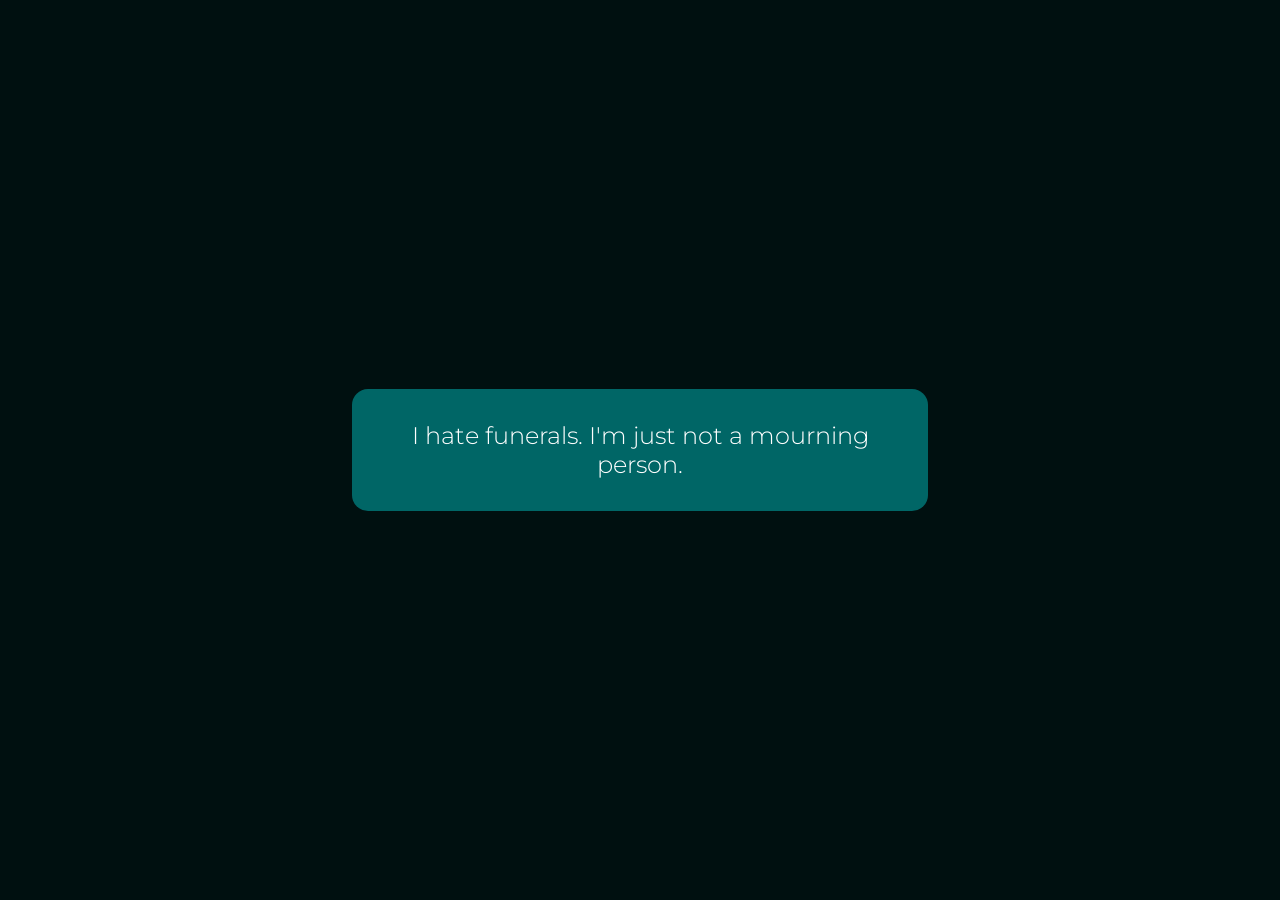
<file: index.html>
<!DOCTYPE html>
<html lang="en">
    <head>
        <meta charset="UTF-8" />
        <meta http-equiv="X-UA-Compatible" content="IE=edge" />
        <meta name="viewport" content="width=device-width, initial-scale=1.0" />
        <meta name="theme-color" content="#006666" />
        <title>attmay Jokes</title>
        <link rel="preconnect" href="https://fonts.gstatic.com" />
        <link href="https://fonts.googleapis.com/css2?family=Montserrat:wght@300;600&&display=swap" rel="stylesheet" />
        <link href="main.css" rel="stylesheet" />
    </head>
    <body>
        <main>
            <div class="message" id="joke-link">
                <div id="quote"></div> 
            </div>
        </main>
        <script src="main.js"></script>
    </body>
</html>
</file>
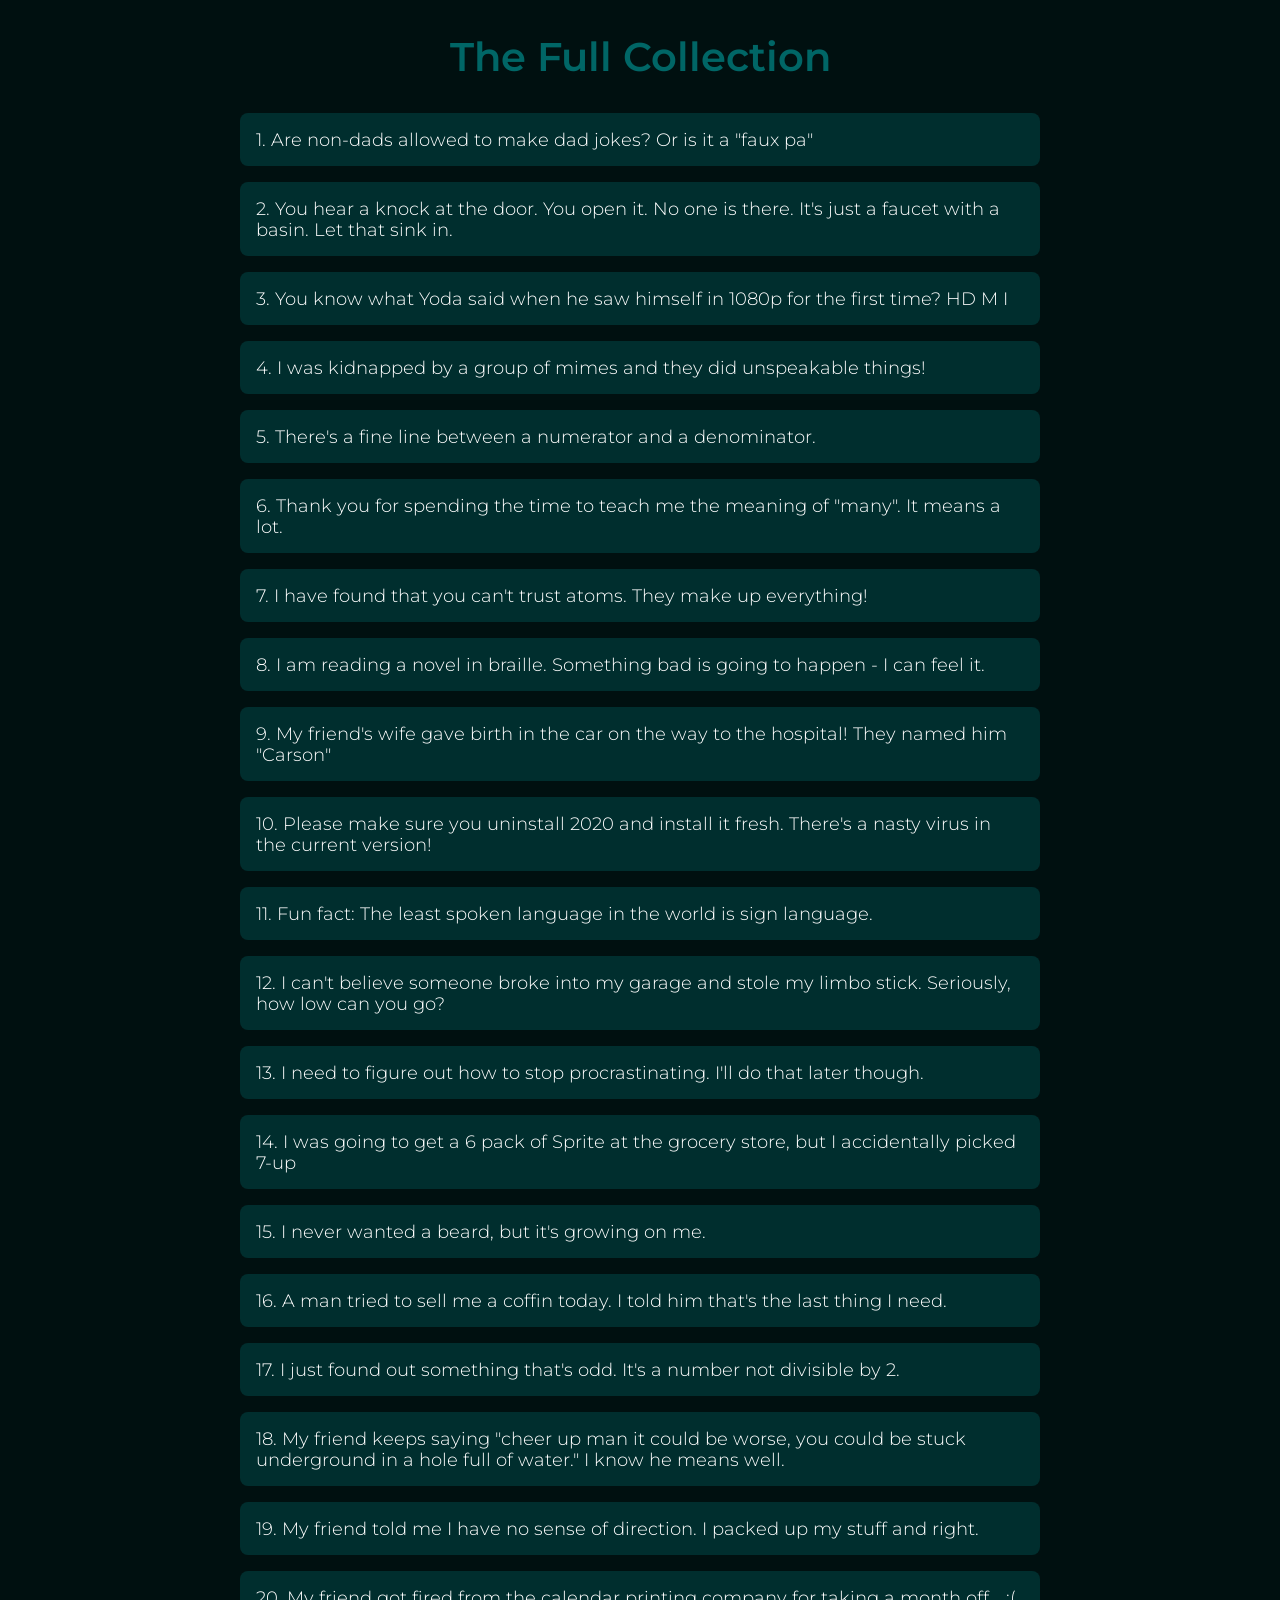
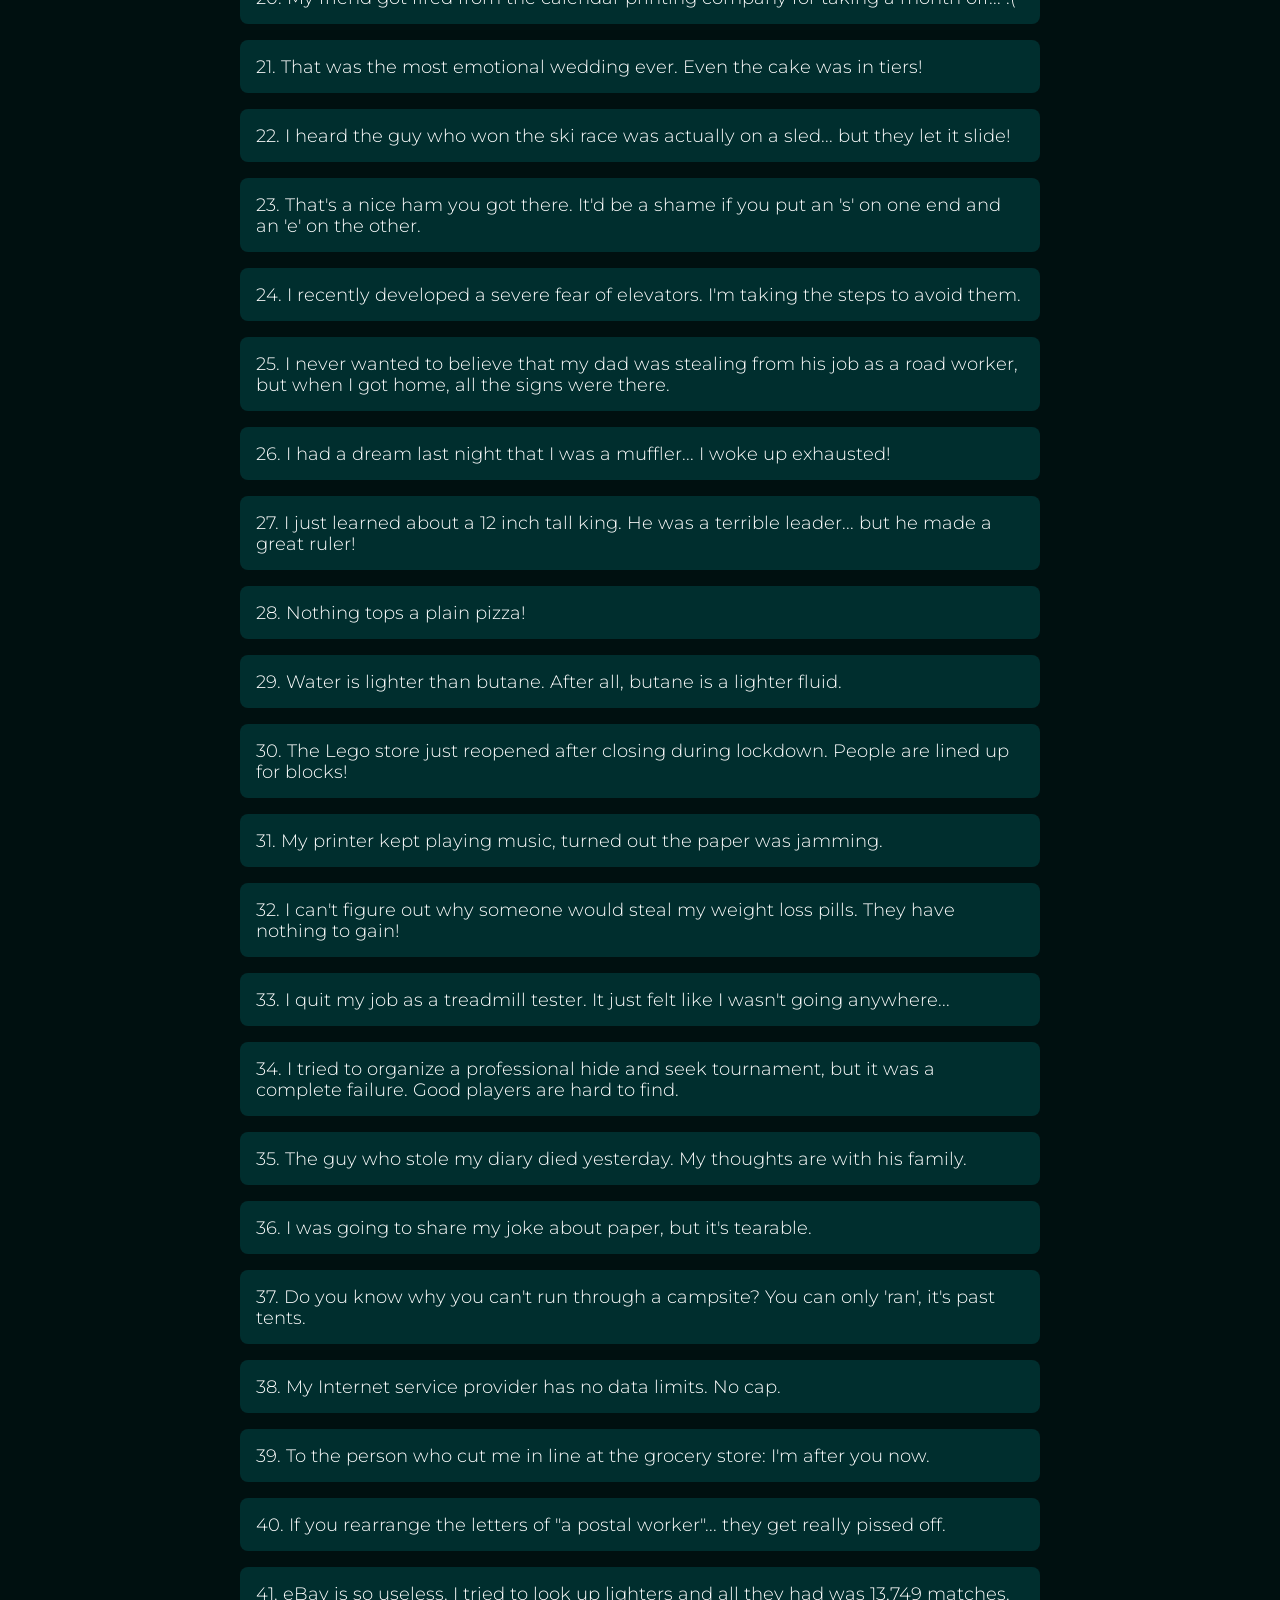
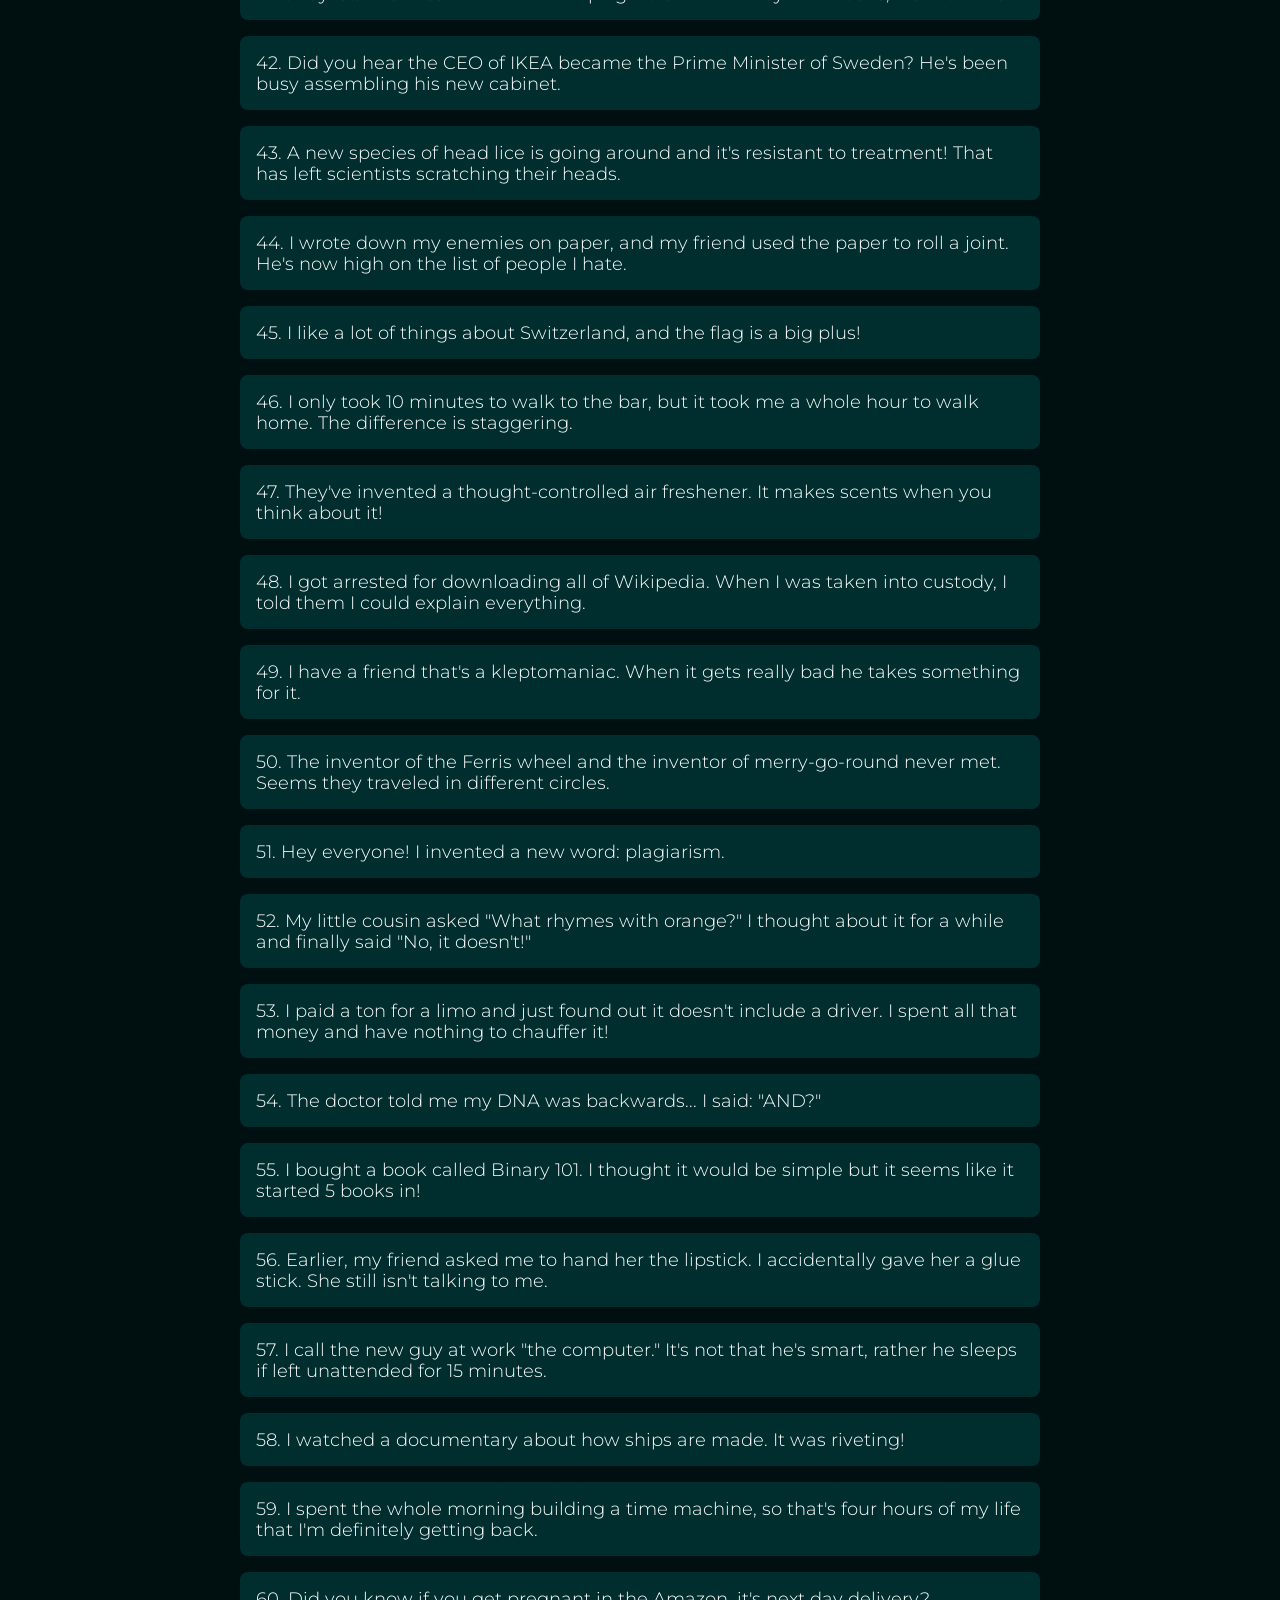
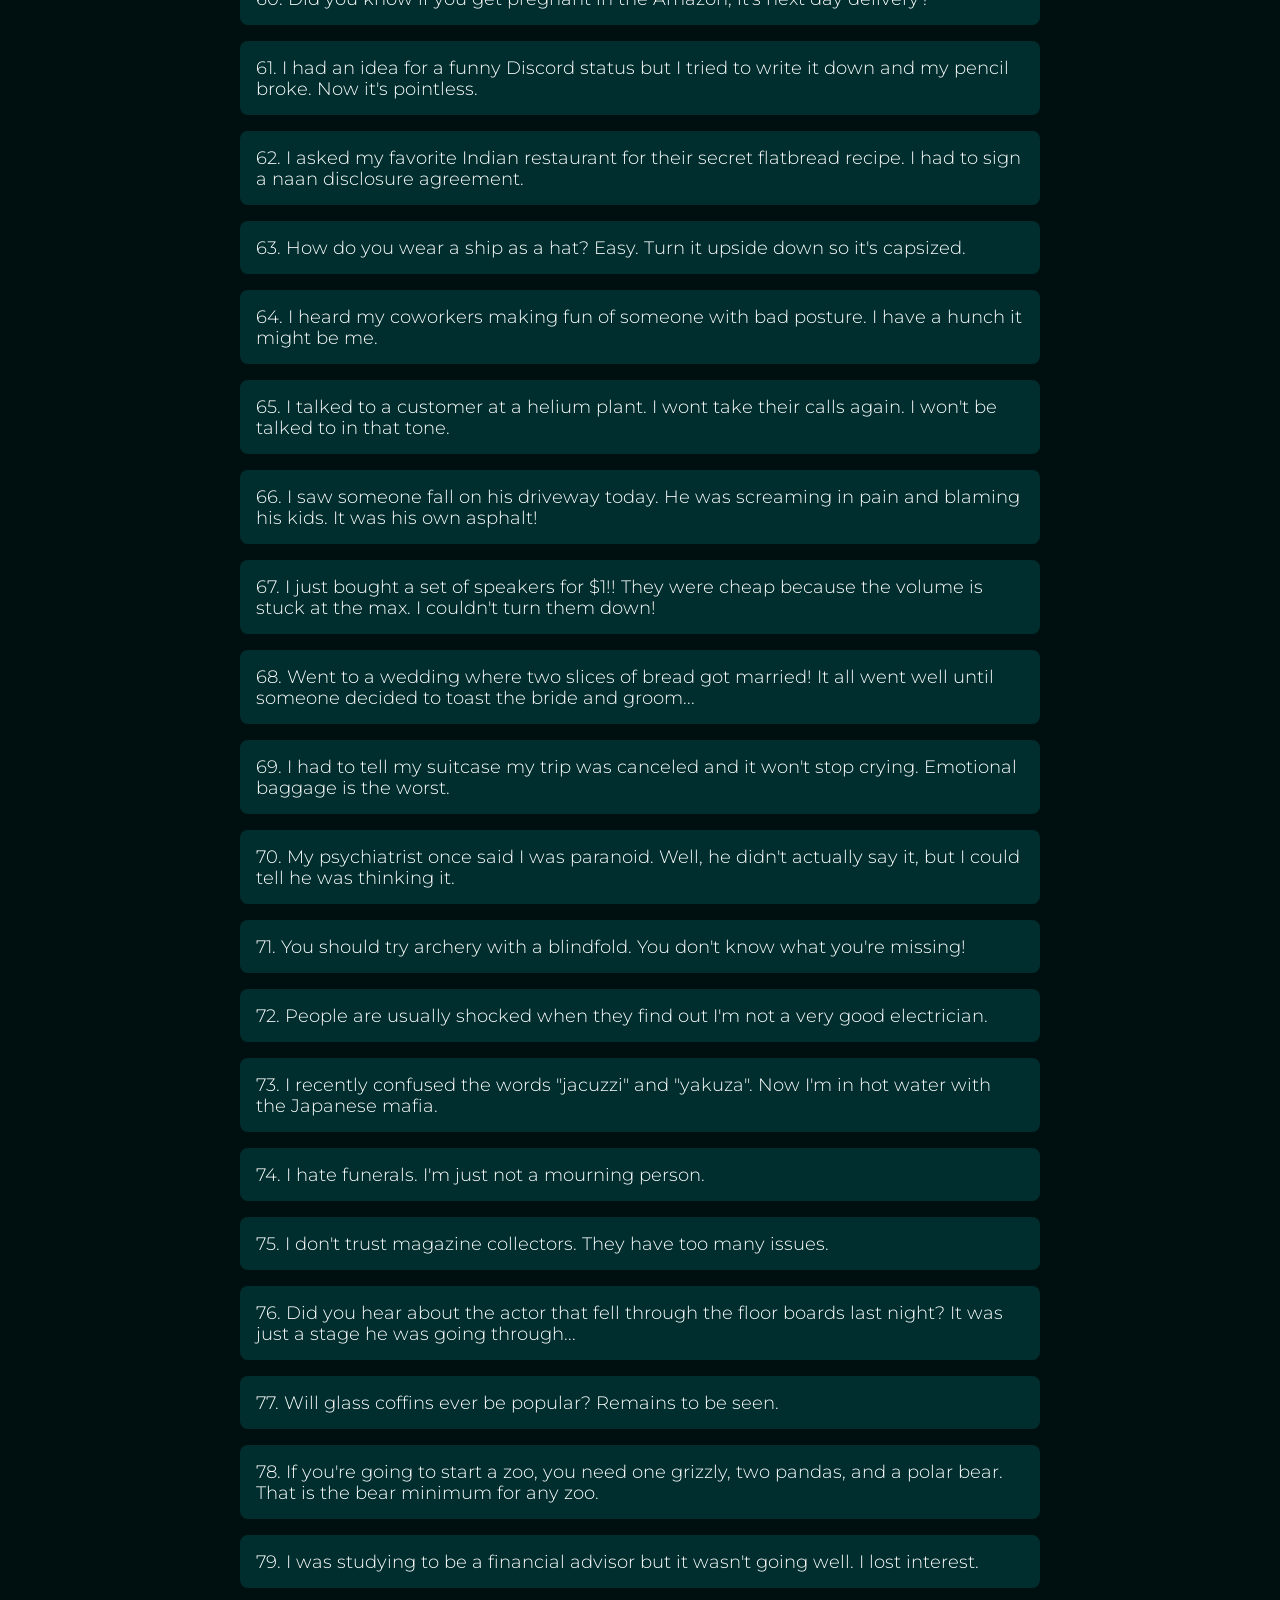
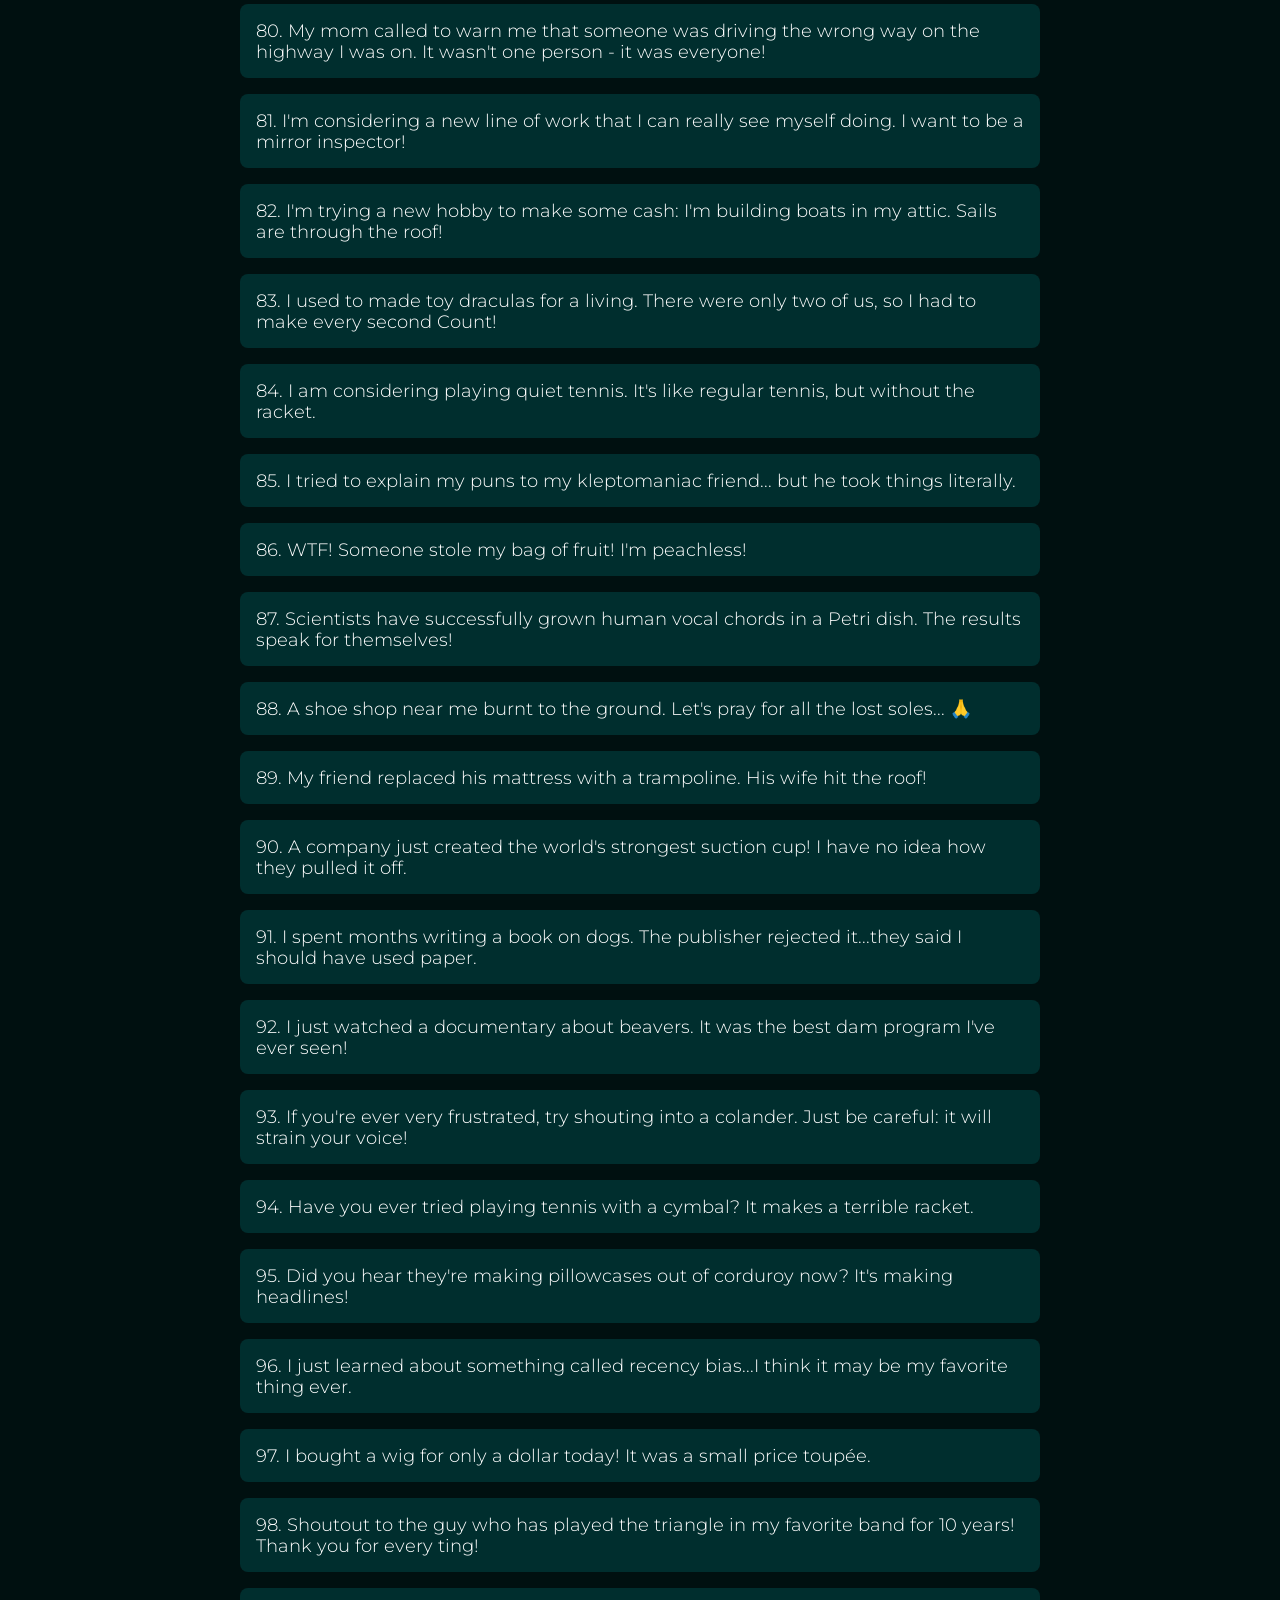
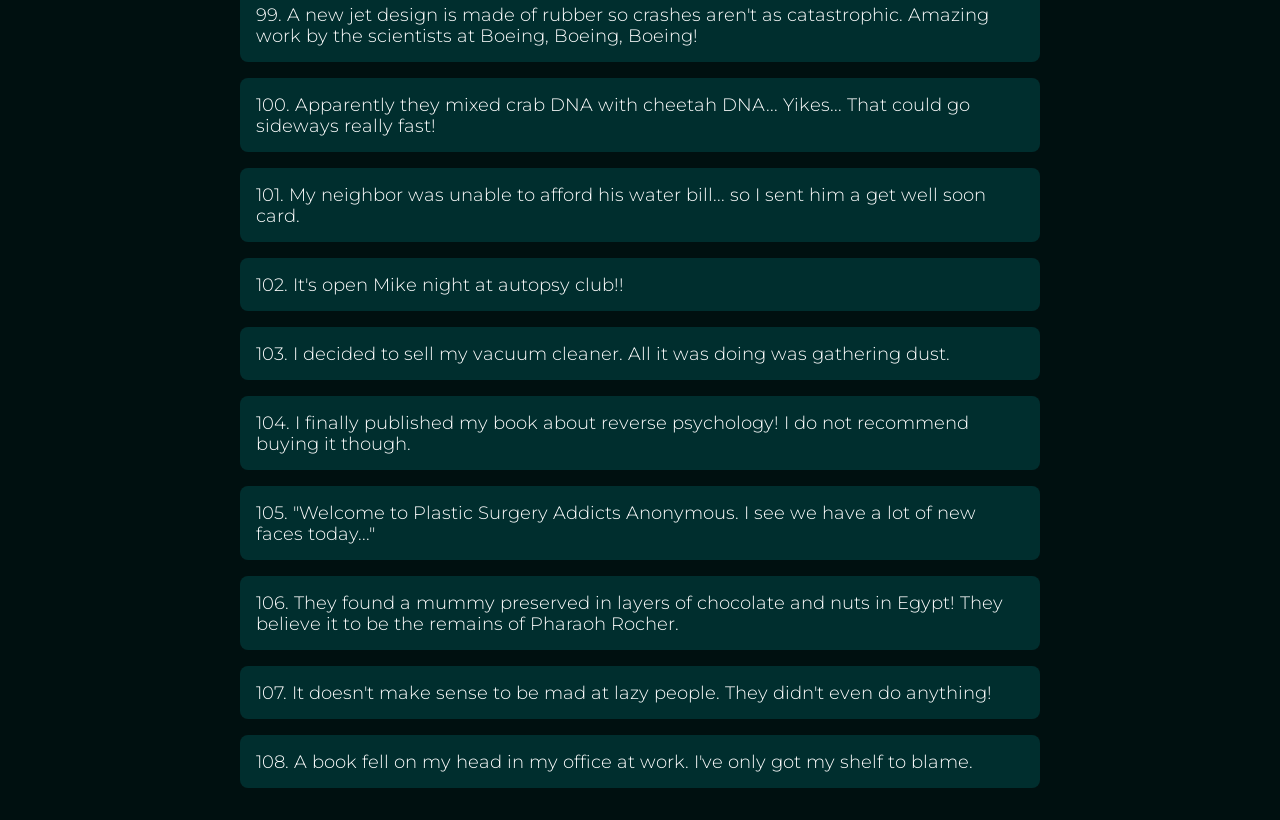
<file: JokeList.html>
<!DOCTYPE html>
<html lang="en">
    <head>
        <meta charset="UTF-8" />
        <meta name="viewport" content="width=device-width, initial-scale=1.0" />
        <title>All Jokes - attmay Jokes</title>
        <link rel="preconnect" href="https://fonts.gstatic.com" />
        <link href="https://fonts.googleapis.com/css2?family=Montserrat:wght@300;600&&display=swap" rel="stylesheet" />
        <link href="main.css" rel="stylesheet" />
        <style>
            /* Custom styles for the list page */
            h1 {
                text-align: center;
                margin-top: 2rem;
                font-size: 2.5rem;
                font-weight: 600;
                color: #006666; /* Your primary teal color */
            }
            #joke-list {
                max-width: 800px;
                margin: 2rem auto;
                padding: 0 20px;
            }
            .joke-item {
                background-color: #002e2e; /* A slightly lighter teal/dark blue for contrast */
                padding: 1rem;
                margin-bottom: 1rem;
                border-radius: 0.5rem;
                font-size: 1.1rem;
            }
        </style>
    </head>
    <body>
        <h1>The Full Collection</h1>
        <div id="joke-list">
            </div>

        <script src="main.js"></script>
        <script>
            document.addEventListener('DOMContentLoaded', function() {
                // Ensure the window.quotes array is available
                const allJokes = window.quotes || []; 
                const listContainer = document.getElementById('joke-list');

                if (allJokes.length > 0) {
                    allJokes.forEach((joke, index) => {
                        const jokeDiv = document.createElement('div');
                        jokeDiv.classList.add('joke-item');
                        
                        // Display the joke with its index number
                        jokeDiv.textContent = `${index + 1}. ${joke}`; 
                        
                        listContainer.appendChild(jokeDiv);
                    });
                } else {
                    listContainer.textContent = "Error: Could not load jokes.";
                }
            });
        </script>
    </body>
</html>
</file>
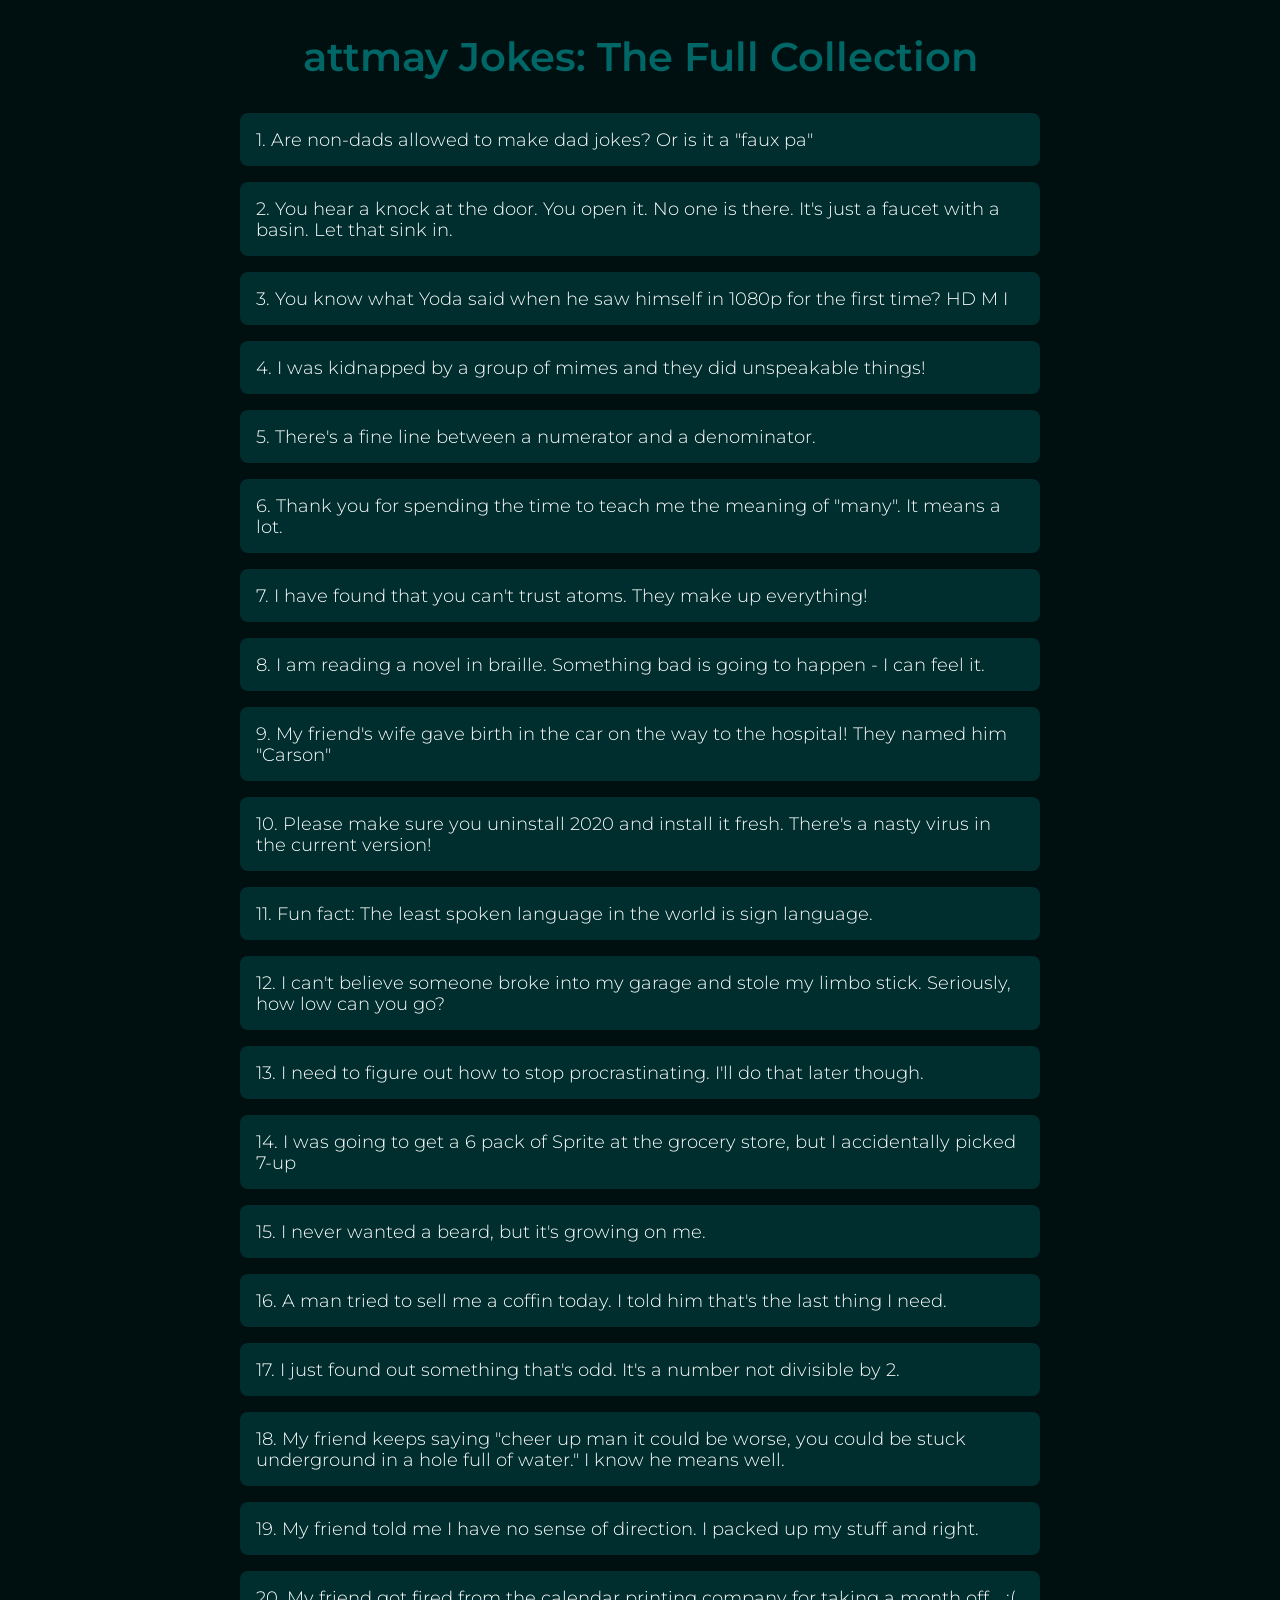
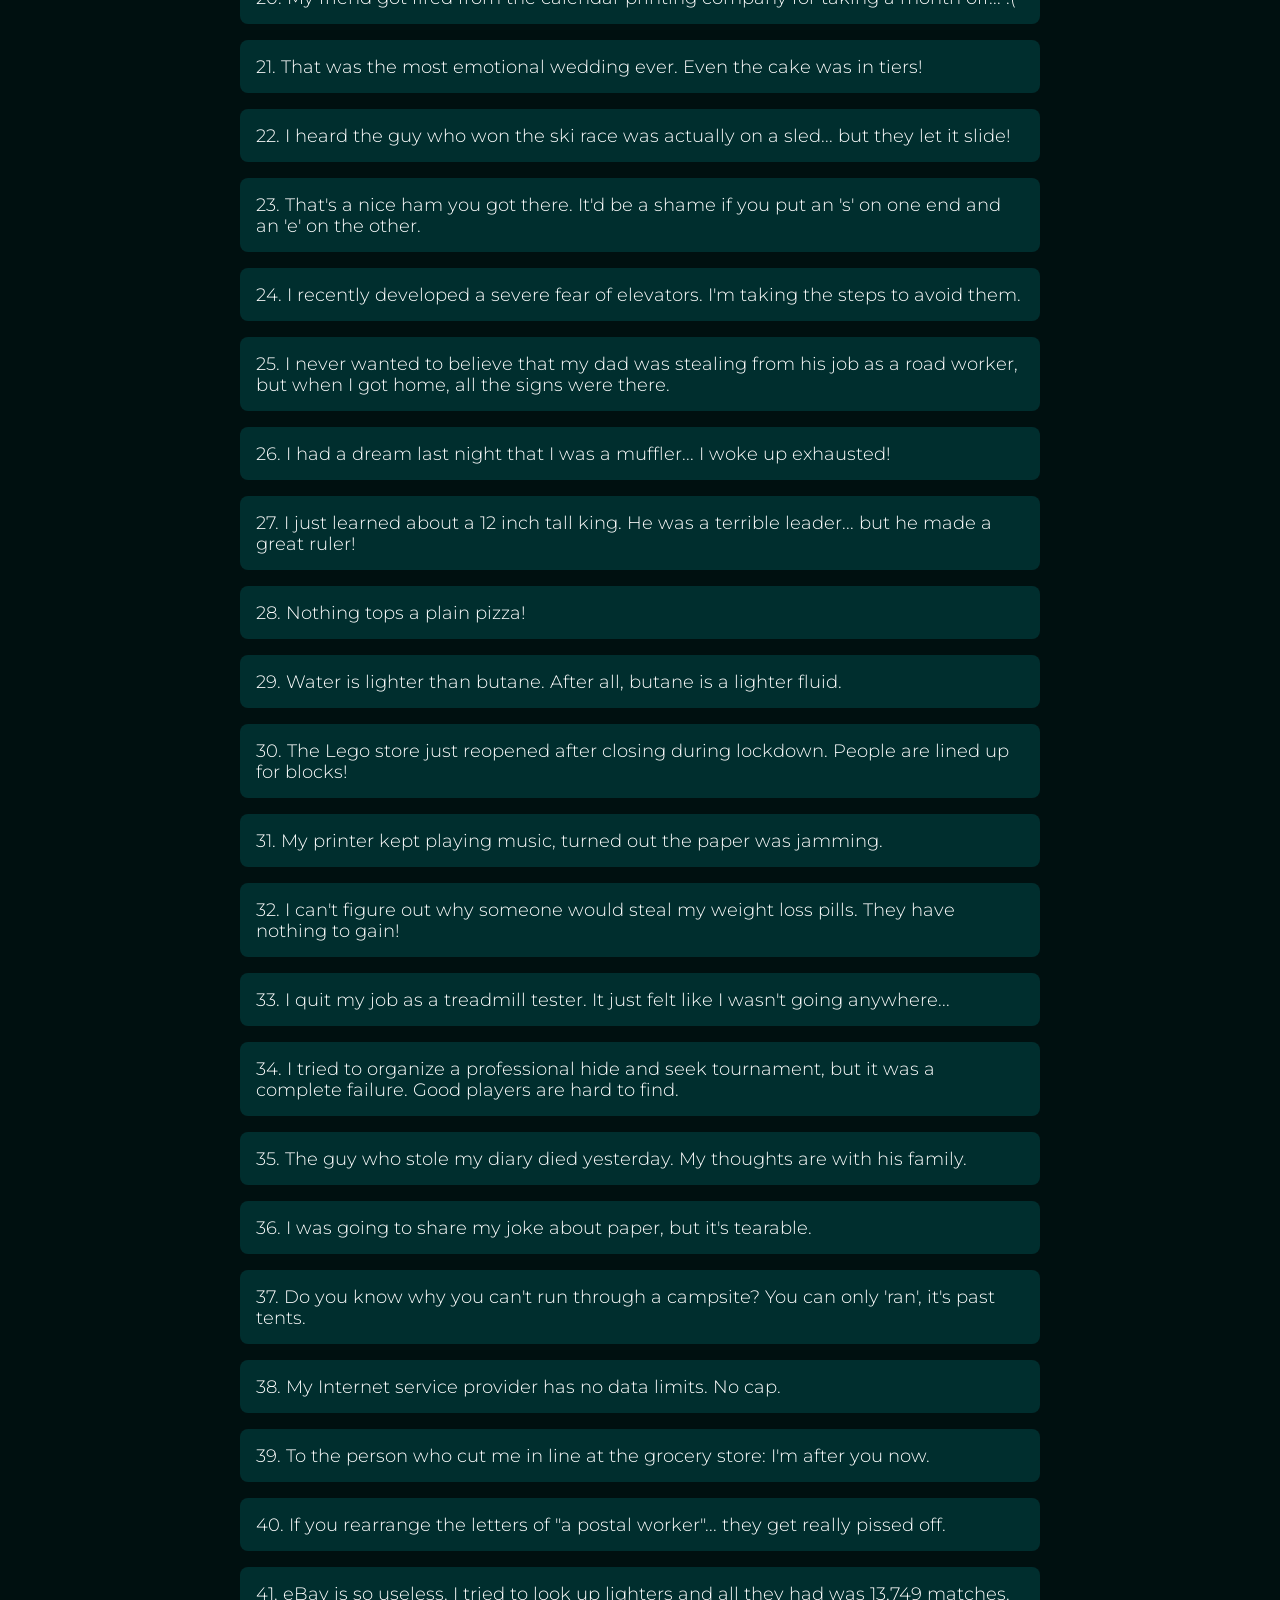
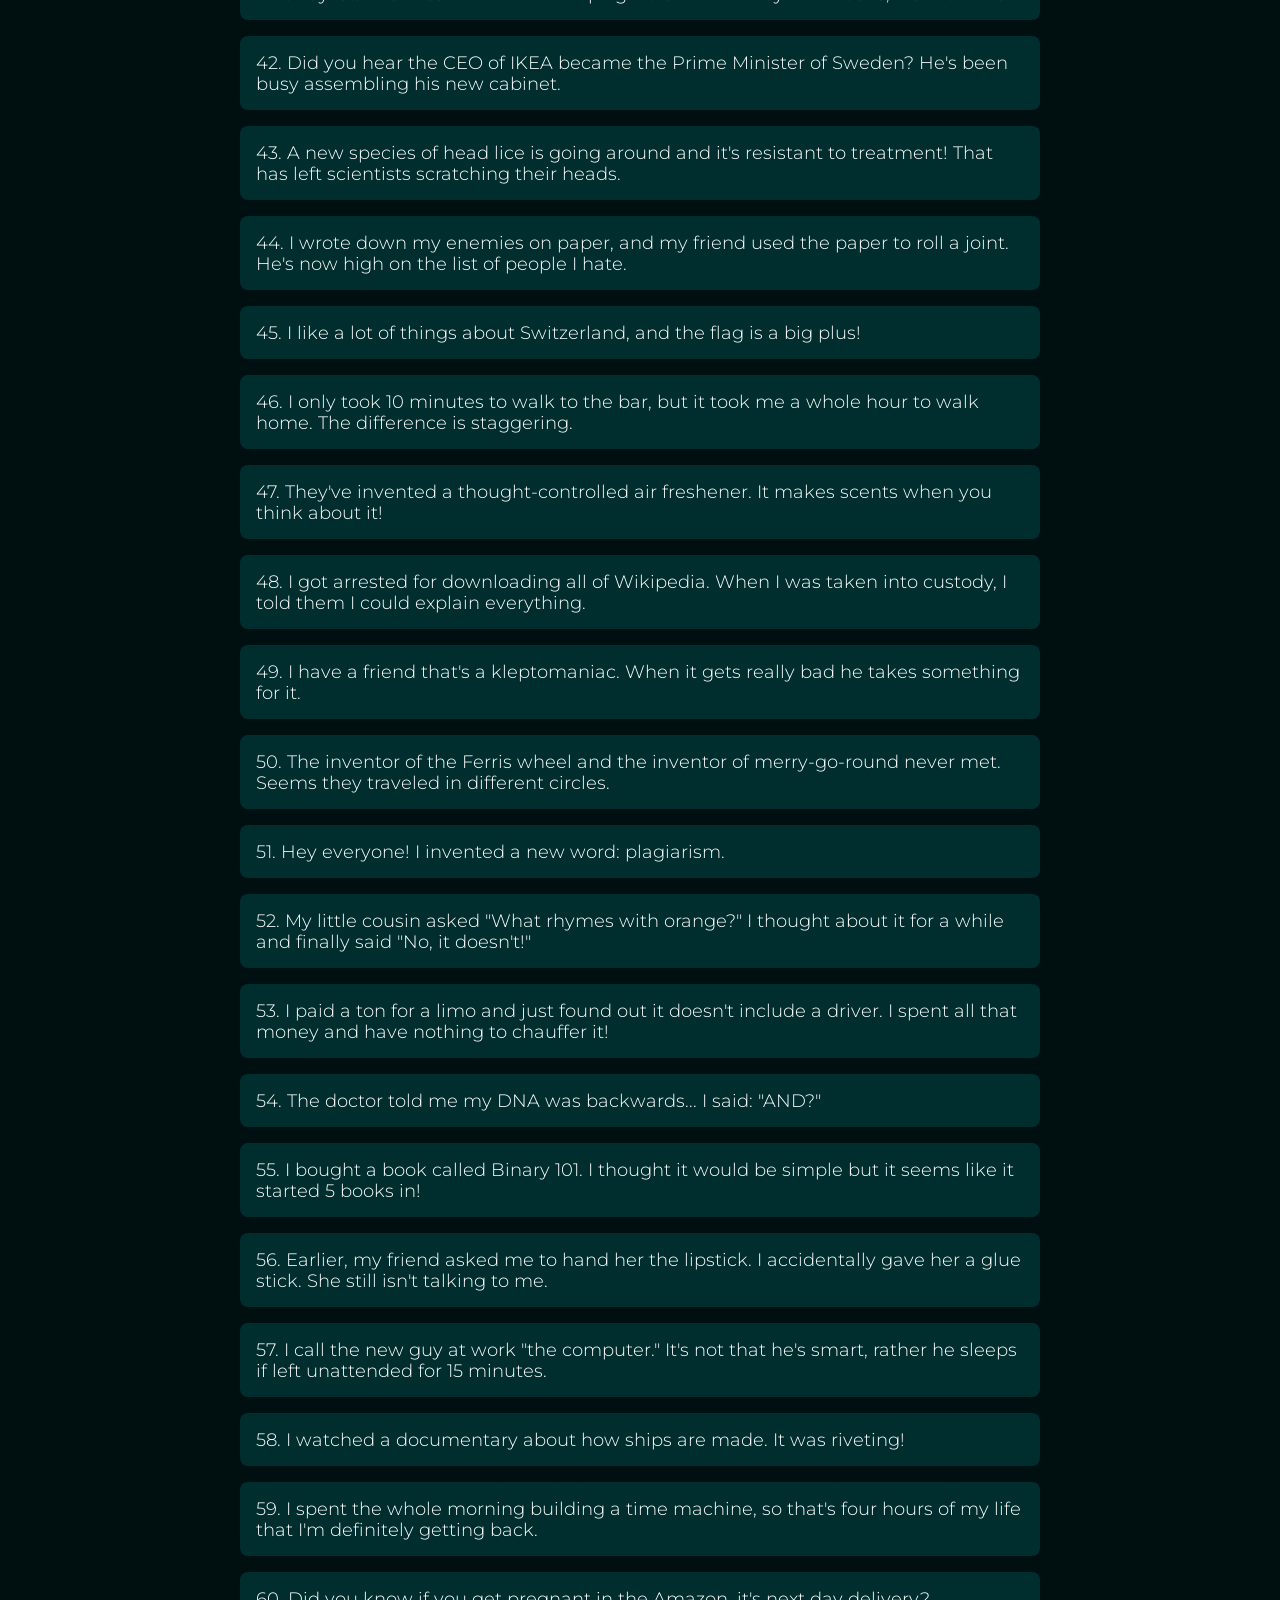
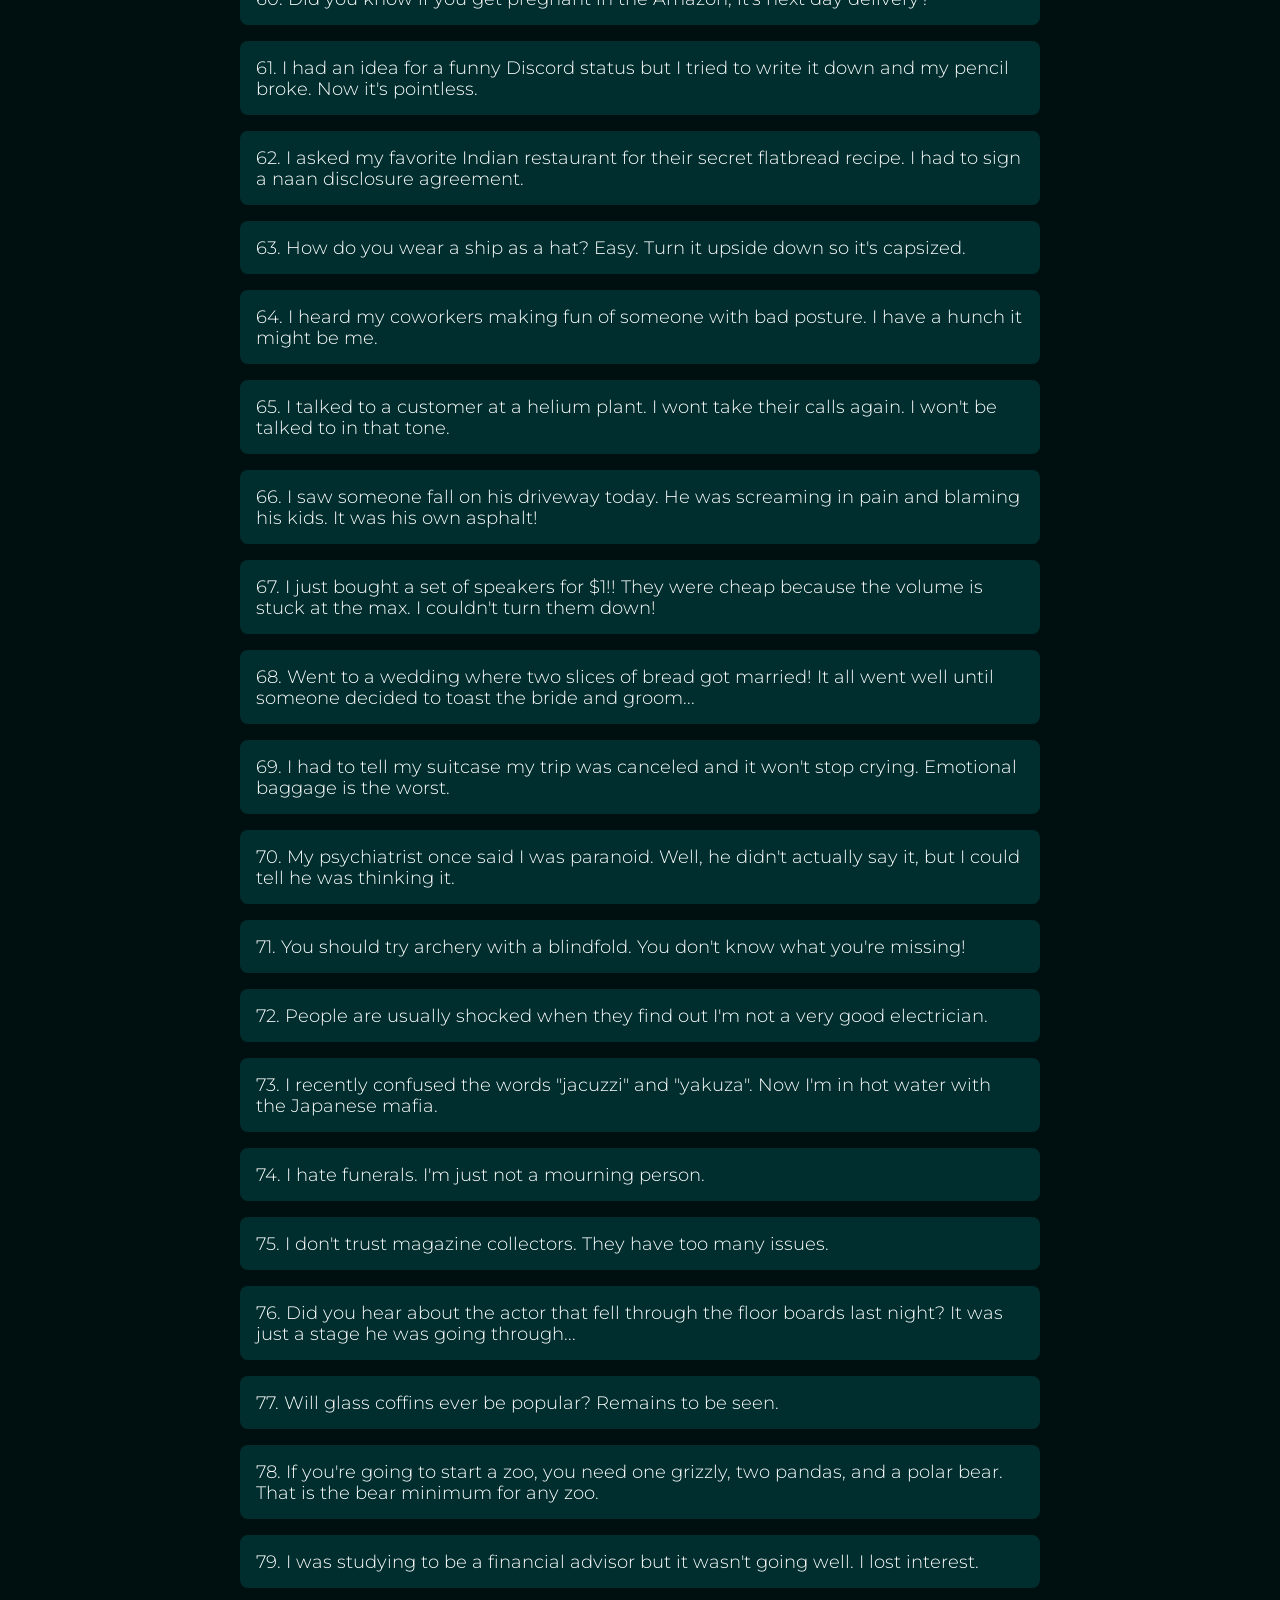
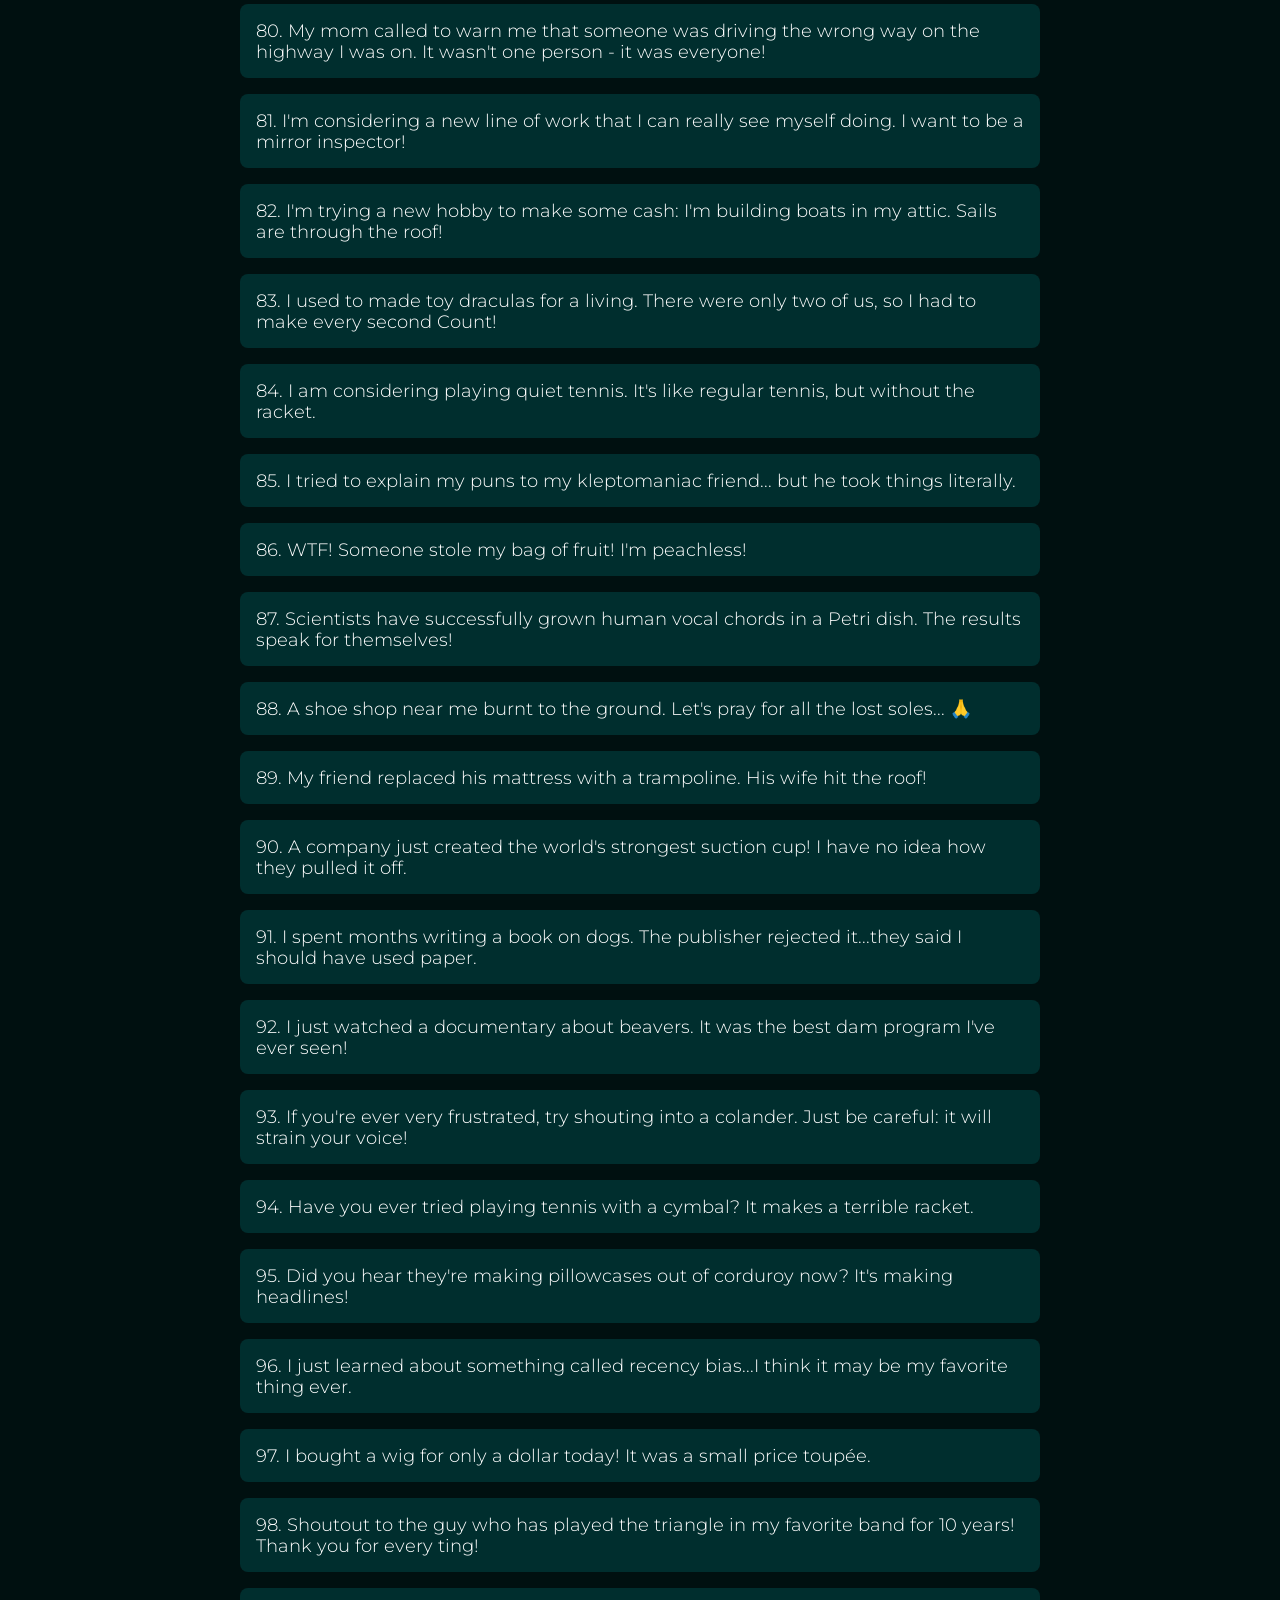
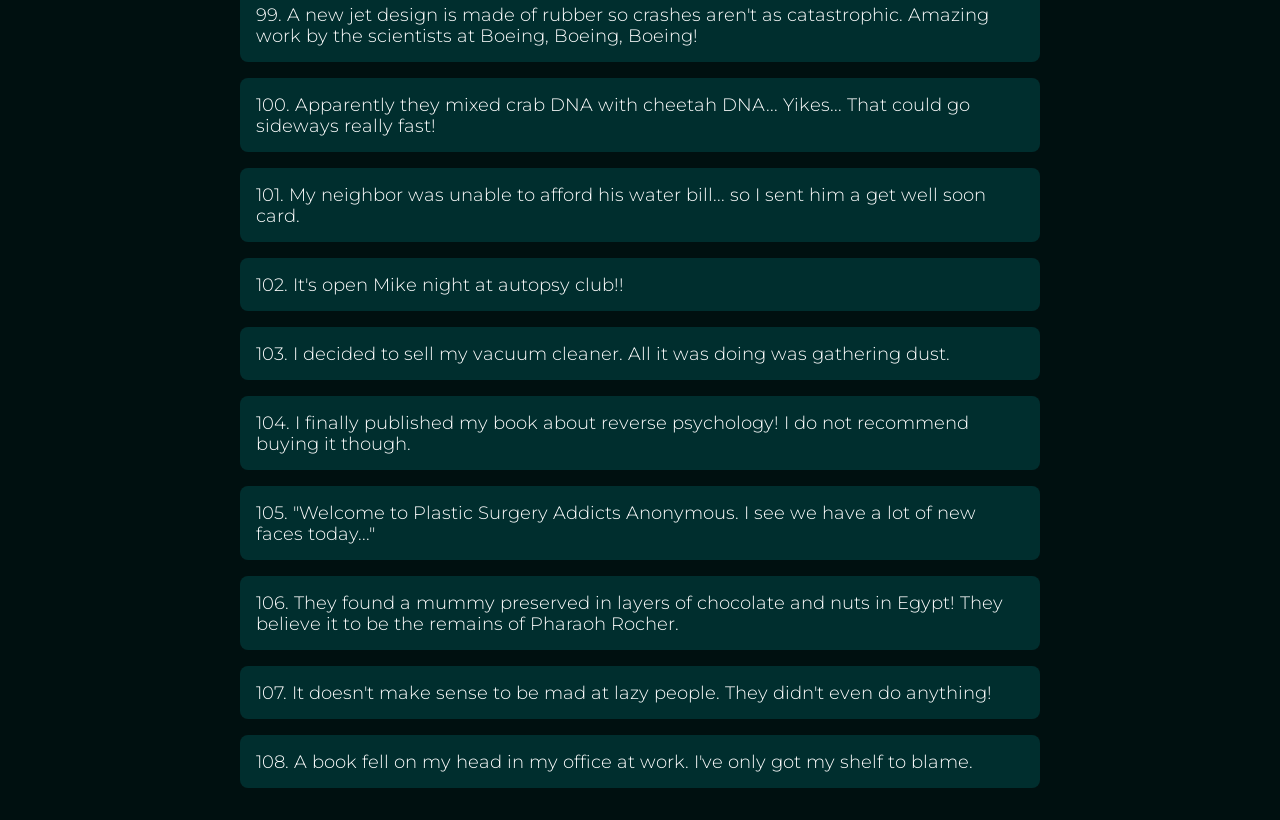
<file: list.html>
<!DOCTYPE html>
<html lang="en">
    <head>
        <meta charset="UTF-8" />
        <meta name="viewport" content="width=device-width, initial-scale=1.0" />
        <title>attmay Jokes: The Full Collection</title>
        <link rel="preconnect" href="https://fonts.gstatic.com" />
        <link href="https://fonts.googleapis.com/css2?family=Montserrat:wght@300;600&&display=swap" rel="stylesheet" />
        <link href="main.css" rel="stylesheet" />
        <style>
            h1 {
                text-align: center;
                margin-top: 2rem;
                font-size: 2.5rem;
                font-weight: 600;
                color: #006666;
            }
            #joke-list {
                max-width: 800px;
                margin: 2rem auto;
                padding: 0 20px;
            }
            .joke-item {
                background-color: #002e2e;
                padding: 1rem;
                margin-bottom: 1rem;
                border-radius: 0.5rem;
                font-size: 1.1rem;
            }
        </style>
    </head>
    <body>
        <h1>attmay Jokes: The Full Collection</h1>
        <div id="joke-list">
            </div>

        <script src="main.js"></script>
        <script>
            document.addEventListener('DOMContentLoaded', function() {
                // Ensure the window.quotes array is available
                const allJokes = window.quotes || []; 
                const listContainer = document.getElementById('joke-list');

                if (allJokes.length > 0) {
                    allJokes.forEach((joke, index) => {
                        const jokeDiv = document.createElement('div');
                        jokeDiv.classList.add('joke-item');
                        jokeDiv.textContent = `${index + 1}. ${joke}`; 
                        listContainer.appendChild(jokeDiv);
                    });
                } else {
                    listContainer.textContent = "Error: Could not load jokes.";
                }
            });
        </script>
    </body>
</html>
</file>
<file: main.css>
html,
body {
    margin: 0;
    padding: 0;
    width: 100%;
    min-height: 100vh;
    background: #001010;
    color: #FFFFFF;
    font-family: 'Montserrat', sans-serif;
    font-weight: 300;
}

main {
    min-height: 100vh;
    display: flex;
    justify-content: center;
    align-items: center;
}

.message {
    padding: 2rem;
    border-radius: 1rem;
    background: #006666;
    max-width: 40vw;
    min-width: 300px;
    display: flex;
    align-items: center;
    justify-content: center;
    text-align: center;
    cursor: pointer; 
}

.text div {
    margin: 0;
}

#quote {
    font-size: 1.5rem;
}

@media screen and (max-width: 800px) {
    .message {
        max-width: 90vw;
        margin: 0 30px;
    }
}
</file>
